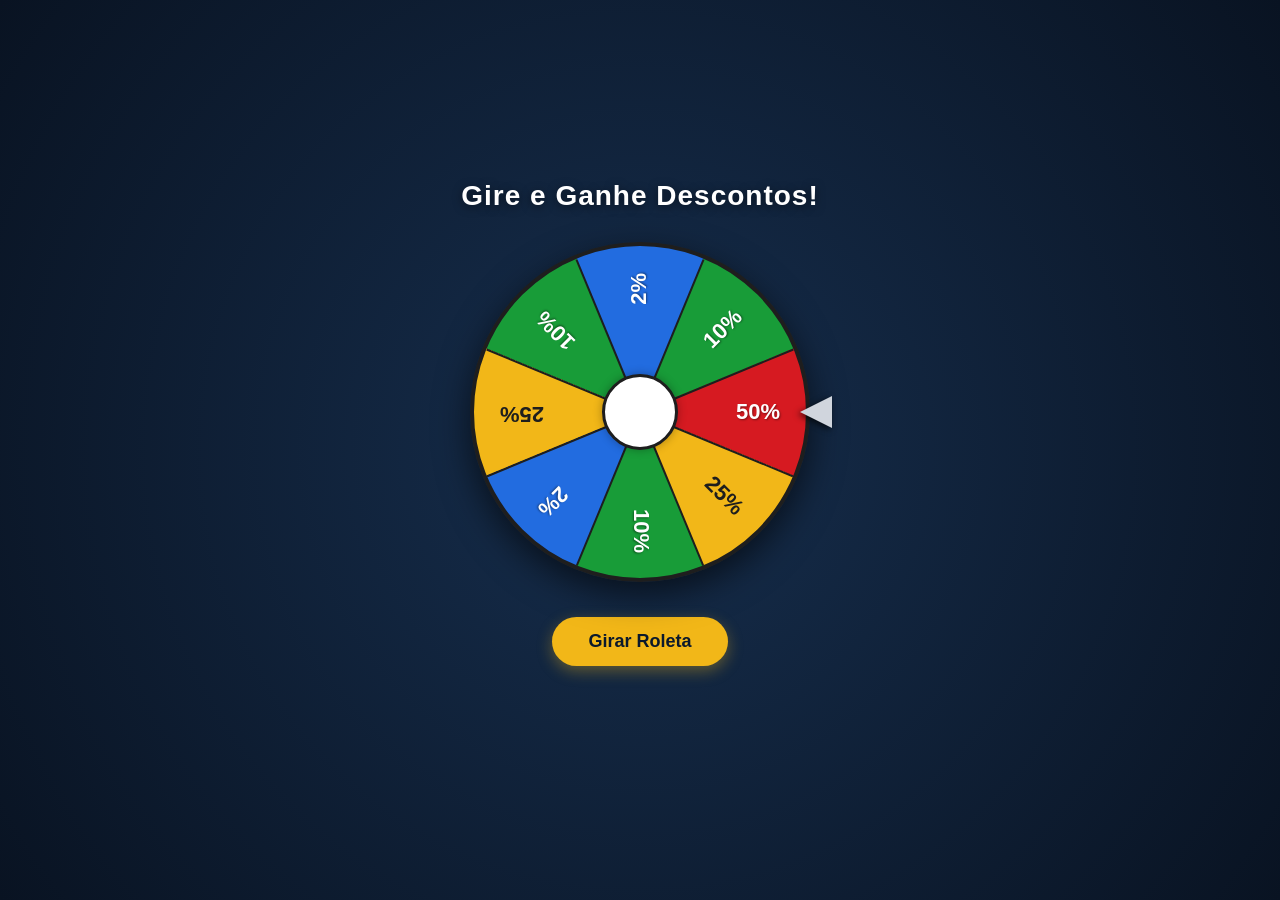
<file: tcc/html/jogo.html>
<!DOCTYPE html>
<html lang="pt-BR">
<head>
    <meta charset="UTF-8">
    <meta name="viewport" content="width=device-width, initial-scale=1.0">
    <title>Roleta de Descontos</title>
    <link rel="stylesheet" href="/tcc/css/jogo.css">
</head>
<body>

    <div class="container">
        <h1>Gire e Ganhe Descontos!</h1>
        
        <div class="roleta-wrapper">
            <div class="ponteiro"></div>
            <div class="roleta" id="roleta">
                <div class="fatia" style="--i:0;"><span>50%</span></div>
                <div class="fatia" style="--i:1;"><span>25%</span></div>
                <div class="fatia" style="--i:2;"><span>10%</span></div>
                <div class="fatia" style="--i:3;"><span>2%</span></div>
                <div class="fatia" style="--i:4;"><span>25%</span></div>
                <div class="fatia" style="--i:5;"><span>10%</span></div>
                <div class="fatia" style="--i:6;"><span>2%</span></div>
                <div class="fatia" style="--i:7;"><span>10%</span></div>
                
                <div class="miolo"></div>
            </div>
        </div>

        <button id="btn-girar">Girar Roleta</button>
        <p id="resultado"></p>
    </div>

    <script src="/tcc/js/jogo.js"></script>
</body>
</html>
</file>
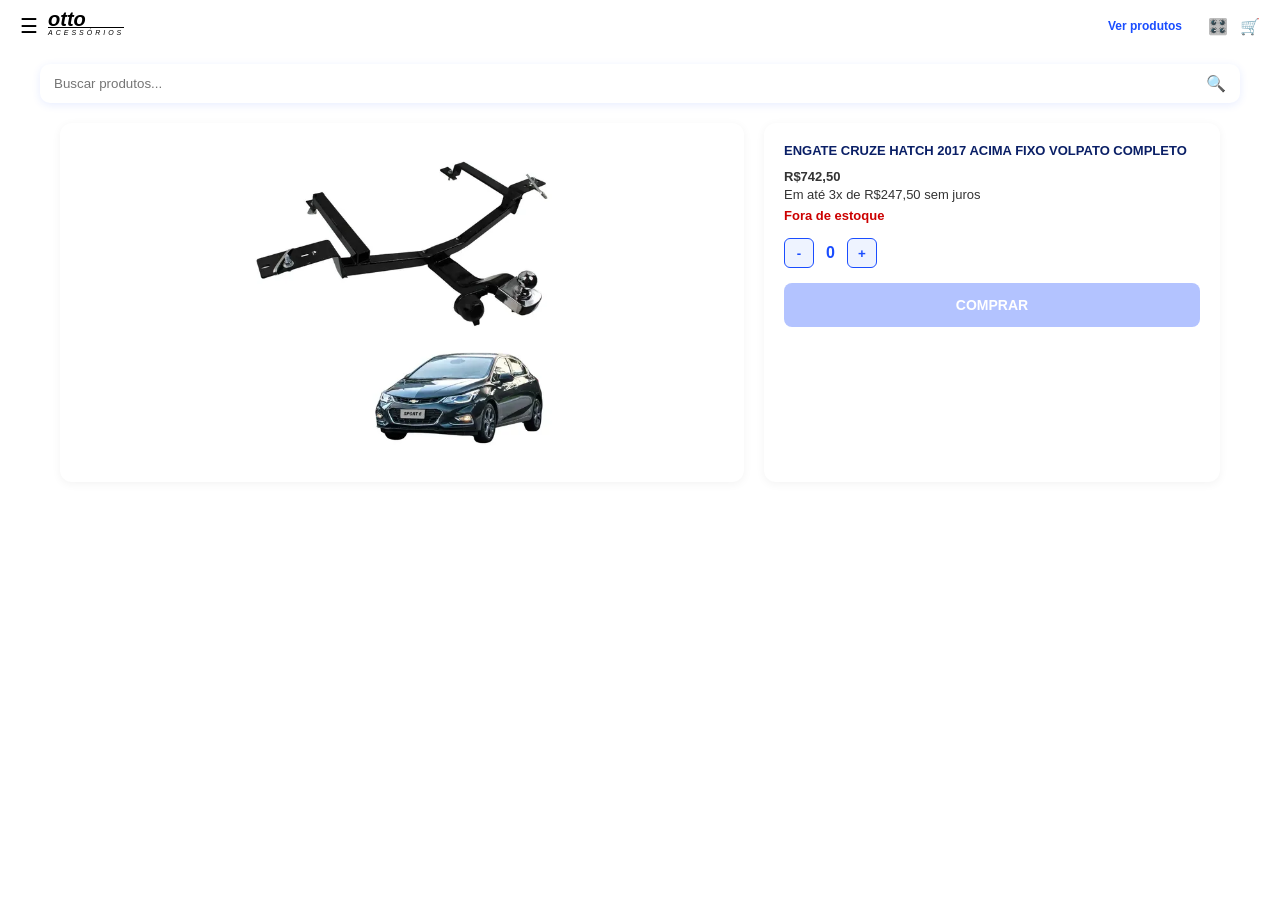
<file: tcc/html/produto1.html>
<!DOCTYPE html>
<html lang="pt-BR">
<head>
  <meta charset="UTF-8">
  <meta name="viewport" content="width=device-width, initial-scale=1.0">
  <title>Otto - Engate Cruze Hatch</title>
  <link rel="stylesheet" href="/tcc/css/produto1.css">
</head>
<body>
  <header>
    <div class="left">
      <button>☰</button>
      <div class="logo">otto <span>ACESSÓRIOS</span></div>
    </div>
    <div class="right">
      <button class="btn-azul">Ver produtos</button>
      <span>🎛️</span>
      <span>🛒</span>
    </div>
  </header>

  <div class="busca">
    <input type="text" placeholder="Buscar produtos...">
    <span>🔍</span>
  </div>

  <main>
    <div class="fotos">
      <img src="/tcc/img/engate1.png" class="engate">
    </div>

    <div class="info">
      <h1>ENGATE CRUZE HATCH 2017 ACIMA FIXO VOLPATO COMPLETO</h1>
      <p class="preco">R$742,50</p>
      <p>Em até 3x de R$247,50 sem juros</p>
      <p class="estoque" id="estoque">Fora de estoque</p>

      <div class="qtd">
        <button id="menos">-</button>
        <span id="qtd">0</span>
        <button id="mais">+</button>
      </div>

      <button class="btn-comprar" id="btn-comprar">COMPRAR</button>
    </div>
  </main>

  <script src="/tcc/js/produto1.js"></script>
</body>
</html>
</file>
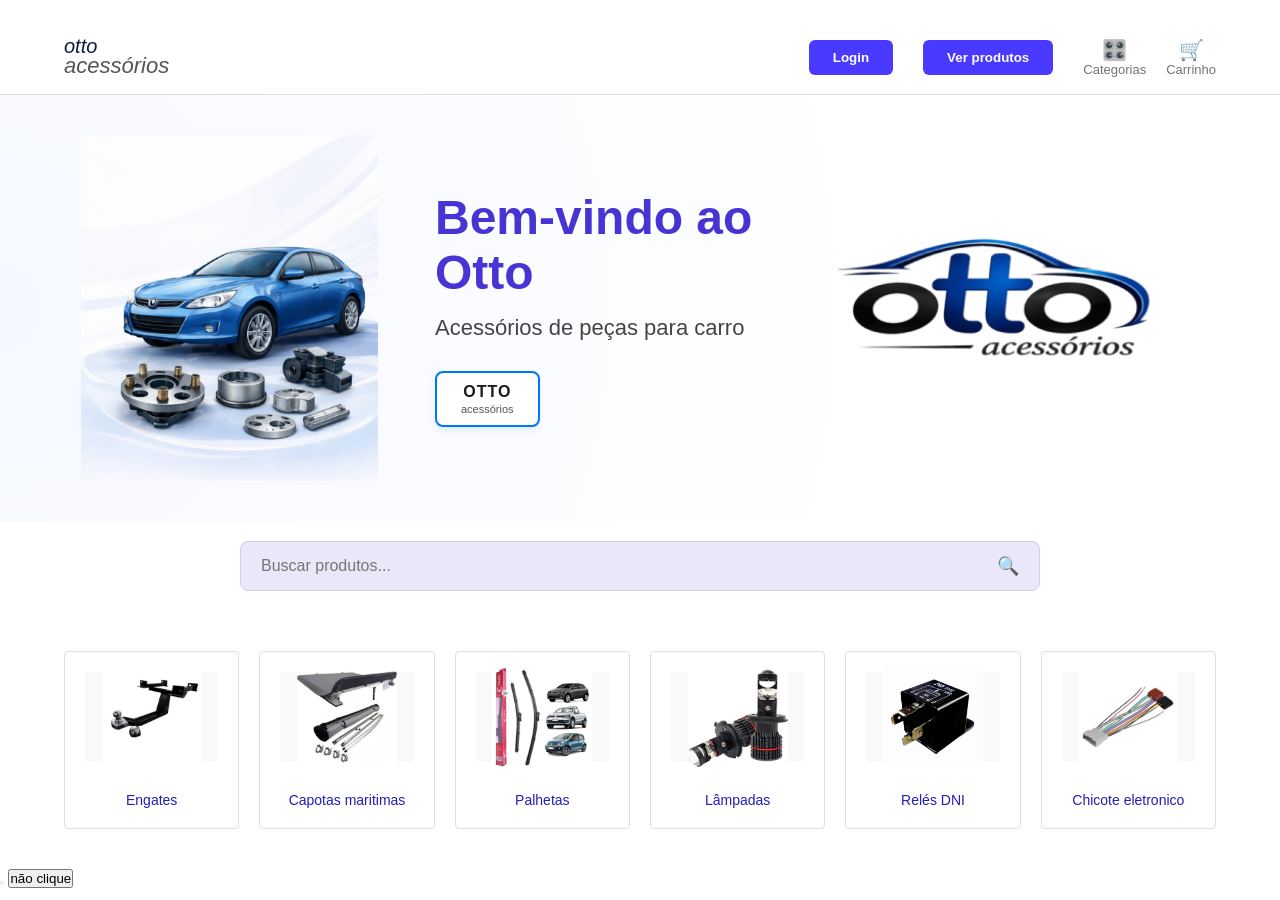
<file: tcc/html/st.html>
<!DOCTYPE html>
<html lang="pt-BR">

<head>
    <div id="container-usuario" style="margin-bottom: 20px; display: flex; justify-content: center;"></div>
    <meta charset="UTF-8">
    <meta name="viewport" content="width=device-width, initial-scale=1.0">
    <title>Otto Acessórios</title>

    <link rel="stylesheet" href="../css/pagina_01.css">
</head>

<body>

    <header class="navbar">

        <div class="logo-container">
            <span class="logo-text">Otto <small>Acessórios</small></span>

        </div>

         <div id="container-usuario" style="margin-bottom: 20px; display: flex; justify-content: center;"></div>



        <div class="nav-actions">
            <div id="container-usuario">
                <button class="botao-login-antigo" id="botao-login-antigo"
                    onclick="window.location.href='login.html'">Login</button>
            </div>
            <button class="btn-products" id="btnProducts">Ver produtos</button>
            <div class="nav-icons">
                <div class="icon-item">
                    <span>🎛️</span>
                    <p>Categorias</p>
                </div>
                <div class="icon-item">
                    <span>🛒</span>
                    <p>Carrinho</p>
                </div>

            </div>

        </div>

    </header>


    <main class="hero-section">
        <div class="hero-image">

            <img src="../img/carro.png" alt="Carro Azul e Peças">

        </div>
        <div class="hero-content">
            <h1>Bem-vindo ao Otto </h1>
            <p>Acessórios de peças para carro</p>
            <button id="btn-otto" class="btn-otto-custom">
                <span class="badge-title">otto</span>
                <span class="badge-sub">acessórios</span>
            </button>
        </div>
        </div>
        <img src="../img/otto.png" width="450" alt="logo">
    </main>

    <section class="search-section">
        <div class="search-container">
            <input type="text" id="searchInput" placeholder="Buscar produtos...">
            <button class="search-btn" id="searchBtn">🔍</button>
        </div>
    </section>


    <section class="categories-grid">

        <a href="http://127.0.0.1:5500/tcc/html/st2.html" class="category-card" data-name="engates"
            style="text-decoration: none; color: inherit; display: block;">
            <div class="card-img"><img src="../img/produto3.png" width="100" alt="engates"></div>
            <p>Engates</p>
        </a>

        <a href="" class="category-card" data-name="chicotes"
            style="text-decoration: none; color: inherit; display: block;">
            <div class="card-img"><img src="../img/produto2.png" width="100" alt="capotas"></div>
            <p>Capotas maritimas</p>
        </a>

        <a href="" class="category-card" data-name="palhetas"
            style="text-decoration: none; color: inherit; display: block;">
            <div class="card-img"><img src="../img/produto1.png" width="100" alt="palhetas"></div>
            <p>Palhetas</p>
        </a>

        <a href="" class="category-card" data-name="lampadas"
            style="text-decoration: none; color: inherit; display: block;">
            <div class="card-img"><img src="../img/image.png" width="100" alt="Lampadas"></div>
            <p>Lâmpadas</p>
        </a>

        <a href="" class="category-card" data-name="reles"
            style="text-decoration: none; color: inherit; display: block;">
            <div class="card-img"><img src="/tcc/img/image copy.png" width="100" alt="reles"></div>
            <p>Relés DNI</p>
        </a>

        <a href="" class="category-card" data-name="capotas"
            style="text-decoration: none; color: inherit; display: block;">
            <div class="card-img"><img src="/tcc/img/image copy 2.png" width="100" alt="chicote eletronico"></div>
            <p>Chicote eletronico</p>
        </a>
    </section>
    <button><a href="http://127.0.0.1:5500/tcc/html/jogo.html"></a></button>

    <script src="../js/st.js"></script>
    
    <a href="http://127.0.0.1:5500/tcc/html/jogo.html" class="bnt-jogo-borabill">
        <button>não clique</button>
    </a>
</body>

</html>
</file>
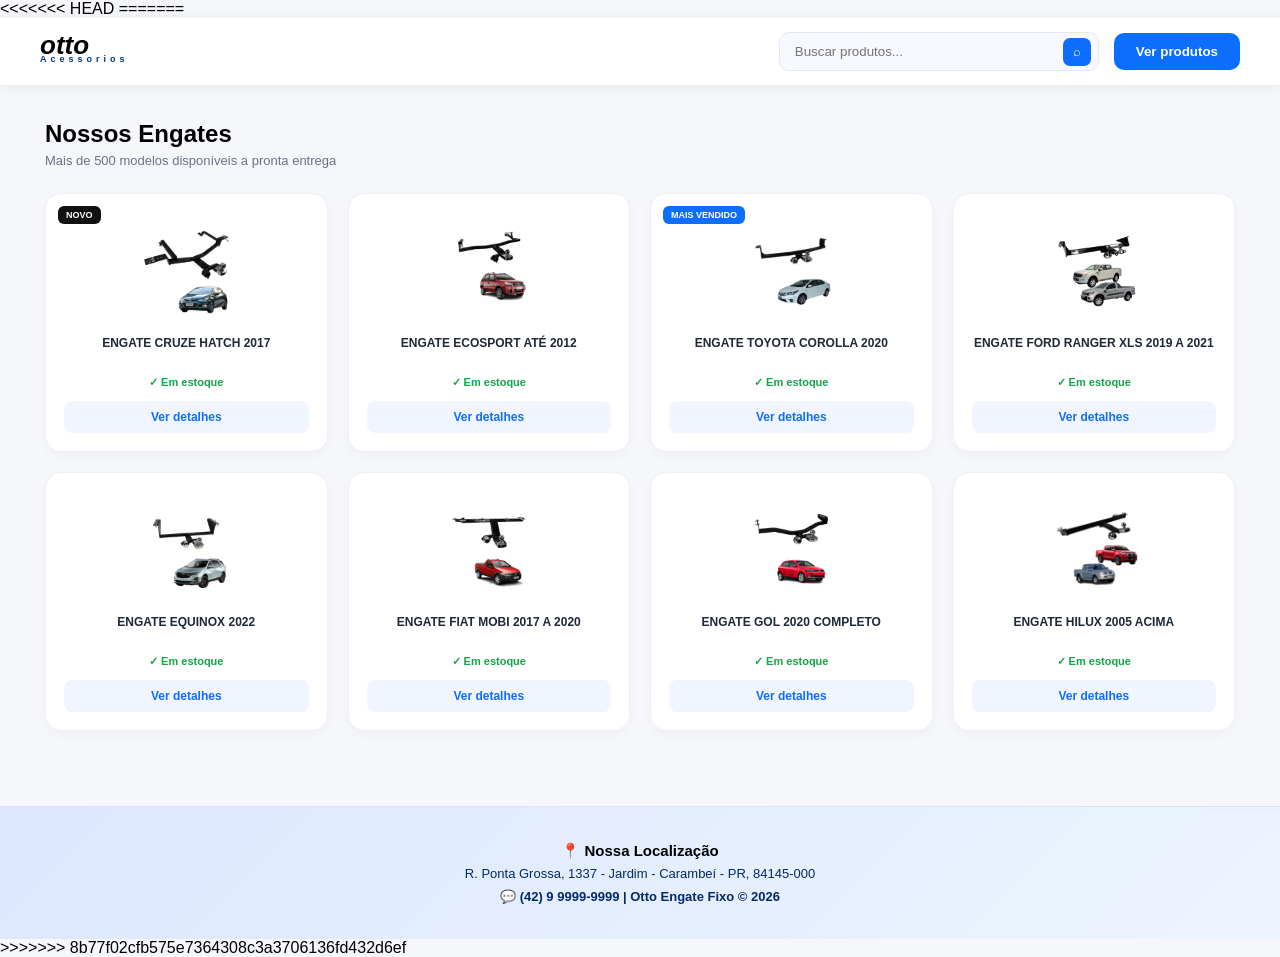
<file: tcc/html/st2.html>
<!DOCTYPE html>
<<<<<<< HEAD
<html lang="pt-br">
<head>
    <meta charset="UTF-8">
    <meta name="viewport" content="width=device-width, initial-scale=1.0">
    <title>otto Acessórios - Catálogo de Engates</title>
</head>
<body>
    
=======
<html lang="pt-BR">
<head>
  <meta charset="UTF-8">
  <meta name="viewport" content="width=device-width, initial-scale=1.0">
  <title>Otto Engate Fixo - Loja Oficial</title>
  <link rel="stylesheet" href="/tcc/css/pagina_02.css">
  
</head>
<body>
  <header class="topo">
    <div class="logo">
      <h1>otto<span>Acessorios</span></h1>
    </div>
    <main class="hero-section">
      <div class="hero-image">
       
          
    <div class="topo-right">
      <div class="busca-box">
        <input type="text" id="busca" placeholder="Buscar produtos...">
        <button class="lupa">⌕</button>
      </div>
      <a href="http://127.0.0.1:5500/tcc/html/st.html"><button class="btn-produtos">Ver produtos</button></a>
    </div>
  </header>

  <main class="container">
    <div class="titulo-pagina">
      <h2>Nossos Engates</h2>
      <p>Mais de 500 modelos disponíveis a pronta entrega</p>
    </div>

    <section class="grade" id="grade-produtos">
      <div class="card" data-nome="cruze hatch 2017">
        <div class="badge">NOVO</div>
        <img src="../img/engate1.png" alt="">
        <h3>ENGATE CRUZE HATCH 2017</h3>
        <span class="estoque">✓ Em estoque</span>
        <button class="btn-card">Ver detalhes</button>
      </div>

      <div class="card" data-nome="ecosport ate 2012">
        <img src="../img/engate2.png" alt="">
        <h3>ENGATE ECOSPORT ATÉ 2012</h3>
        <span class="estoque">✓ Em estoque</span>
        <button class="btn-card">Ver detalhes</button>
      </div>

      <div class="card" data-nome="toyota corolla 2020">
        <div class="badge azul">MAIS VENDIDO</div>
        <img src="../img/engate3.png" alt="">
        <h3>ENGATE TOYOTA COROLLA 2020</h3>
        <span class="estoque">✓ Em estoque</span>
        <button class="btn-card">Ver detalhes</button>
      </div>

      <div class="card" data-nome="ford ranger xls 2019 2021">
        <img src="../img/engate4.png" alt="">
        <h3>ENGATE FORD RANGER XLS 2019 A 2021</h3>
        <span class="estoque">✓ Em estoque</span>
        <button class="btn-card">Ver detalhes</button>
      </div>

      <div class="card" data-nome="equinox 2022">
        <img src="../img/engate5.png" alt="">
        <h3>ENGATE EQUINOX 2022</h3>
        <span class="estoque">✓ Em estoque</span>
        <button class="btn-card">Ver detalhes</button>
      </div>

      <div class="card" data-nome="fiat mobi 2017 2020">
        <img src="../img/engate6.png" alt="">
        <h3>ENGATE FIAT MOBI 2017 A 2020</h3>
        <span class="estoque">✓ Em estoque</span>
        <button class="btn-card">Ver detalhes</button>
      </div>

      <div class="card" data-nome="gol 2020 completo">
        <img src="../img/engate7.png" alt="">
        <h3>ENGATE GOL 2020 COMPLETO</h3>
        <span class="estoque">✓ Em estoque</span>
        <button class="btn-card">Ver detalhes</button>
      </div>

      <div class="card" data-nome="hilux 2005">
        <img src="../img/engate8.png" alt="">
        <h3>ENGATE HILUX 2005 ACIMA</h3>
        <span class="estoque">✓ Em estoque</span>
        <button class="btn-card">Ver detalhes</button>
      </div>
    </section>
  </main>

  <footer class="rodape">
    <div class="rodape-content">
      <h3>📍 Nossa Localização</h3>
      <p>R. Ponta Grossa, 1337 - Jardim - Carambeí - PR, 84145-000</p>
      <p class="whats">💬 (42) 9 9999-9999 | Otto Engate Fixo © 2026</p>
    </div>
  </footer>

  <script src="/tcc/js/st2.js"></script>
>>>>>>> 8b77f02cfb575e7364308c3a3706136fd432d6ef
</body>
</html>
</file>
<file: tcc/css/jogo.css>
* {
    box-sizing: border-box;
    margin: 0;
    padding: 0;
    font-family: 'Segoe UI', Tahoma, Geneva, Verdana, sans-serif;
}

body {
    display: flex;
    justify-content: center;
    align-items: center;
    min-height: 100vh;
    background: radial-gradient(circle at center, #162e4d 0%, #091322 100%);
    color: #ffffff;
}

.container {
    text-align: center;
    padding: 30px;
}

h1 {
    margin-bottom: 30px;
    font-size: 28px;
    letter-spacing: 1px;
    text-shadow: 0 2px 10px rgba(0, 0, 0, 0.5);
}

.roleta-wrapper {
    position: relative;
    width: 340px;
    height: 340px;
    margin: 0 auto 35px auto;
}


.ponteiro {
    position: absolute;
    top: 50%;
    right: -22px;
    transform: translateY(-50%);
    width: 0;
    height: 0;
    border-top: 16px solid transparent;
    border-bottom: 16px solid transparent;
    border-right: 32px solid #d0d5dd;
    filter: drop-shadow(-2px 2px 3px rgba(0, 0, 0, 0.7));
    z-index: 20;
}

.roleta {
    width: 100%;
    height: 100%;
    border-radius: 50%;
    border: 4px solid #1e1e1e;
    position: relative;
    overflow: hidden;
    box-shadow: 0 12px 35px rgba(0, 0, 0, 0.6);
    background: conic-gradient(
        from 67.5deg,
        #d61a21 0deg 45deg,     /* Fatia 0: Vermelho (50%) */
        #f2b718 45deg 90deg,    /* Fatia 1: Amarelo (25%) */
        #189c38 90deg 135deg,   /* Fatia 2: Verde (10%) */
        #226ce0 135deg 180deg,  /* Fatia 3: Azul (2%) */
        #f2b718 180deg 225deg,  /* Fatia 4: Amarelo (25%) */
        #189c38 225deg 270deg,  /* Fatia 5: Verde (10%) */
        #226ce0 270deg 315deg,  /* Fatia 6: Azul (2%) */
        #189c38 315deg 360deg   /* Fatia 7: Verde (10%) */
    );
    transition: transform 4.5s cubic-bezier(0.15, 0.85, 0.15, 1);
}


.fatia {
    position: absolute;
    top: 50%;
    left: 50%;
    width: 50%;
    height: 2px;
    transform-origin: 0% 50%;
    transform: rotate(calc(var(--i) * 45deg));
}

.fatia::before {
    content: '';
    position: absolute;
    top: -22.5deg;
    left: 0;
    width: 100%;
    height: 2px;
    background-color: #1e1e1e;
    transform: rotate(-22.5deg);
    transform-origin: 0% 50%;
}


.fatia span {
    position: absolute;
    right: 26px;
    top: -13px;
    font-size: 22px;
    font-weight: 700;
    color: #ffffff;
    text-shadow: 1px 1px 2px rgba(0, 0, 0, 0.4);
}


.fatia:nth-child(2) span,
.fatia:nth-child(5) span {
    color: #1e1e1e;
    text-shadow: none;
}


.miolo {
    position: absolute;
    top: 50%;
    left: 50%;
    transform: translate(-50%, -50%);
    width: 76px;
    height: 76px;
    background-color: #ffffff;
    border: 3px solid #1e1e1e;
    border-radius: 50%;
    z-index: 10;
    box-shadow: 0 0 10px rgba(0, 0, 0, 0.3);
}

button {
    padding: 14px 36px;
    font-size: 18px;
    font-weight: bold;
    color: #0b192c;
    background-color: #f2b718;
    border: none;
    border-radius: 50px;
    cursor: pointer;
    box-shadow: 0 5px 15px rgba(242, 183, 24, 0.35);
    transition: transform 0.2s, background-color 0.2s;
}

button:hover {
    background-color: #ffd04d;
    transform: translateY(-2px);
}

button:disabled {
    background-color: #5c6b7f;
    color: #aab6c5;
    box-shadow: none;
    cursor: not-allowed;
    transform: none;
}

#resultado {
    margin-top: 24px;
    font-size: 22px;
    font-weight: bold;
    color: #4ade80;
    min-height: 30px;
}
</file>
<file: tcc/css/produto1.css>
* { margin:0; padding:0; box-sizing:border-box; font-family: Arial, sans-serif; }
body { background:#ffffff; }

header { 
  display:flex; 
  justify-content:space-between; 
  padding:12px 20px; 
  background:#ffffff; 
  color:#fff;
}
.left { display:flex; gap:10px; align-items:center; }
.left button { background:none; border:none; font-size:20px; color:#000000; cursor:pointer; }
.logo { font-weight:900; font-style:italic; font-size:20px; line-height:9px; color:#000000; }
.logo span { display:block; font-size:7px; font-weight:400; letter-spacing:3px; border-top:1px solid #000000; margin-top:3px; }
.right { display:flex; gap:12px; align-items:center; }
.btn-azul { background:#fff; color:#1a4dff; border:none; padding:7px 14px; border-radius:20px; font-size:12px; font-weight:700; cursor:pointer; }

.busca { width:95%; margin:12px auto; display:flex; border:none; padding:10px 14px; border-radius:10px; max-width:1200px; background:#fff; box-shadow:0 2px 8px rgba(26,77,255,0.1); }
.busca input { flex:1; border:none; outline:none; }

main { max-width:1200px; margin:20px auto; display:grid; grid-template-columns:1.2fr 0.8fr; gap:20px; padding:0 20px; }
.fotos { border:none; padding:25px; display:flex; flex-direction:column; align-items:center; gap:20px; background:#fff; border-radius:12px; box-shadow:0 2px 10px rgba(0,0,0,0.05); }
.fotos .engate { width:320px; }
.fotos .carro { width:190px; }

.info { background:#fff; padding:20px; border-radius:12px; box-shadow:0 2px 10px rgba(0,0,0,0.05); }
.info h1 { font-size:13px; font-weight:700; line-height:16px; margin-bottom:10px; color:#0a1f66; }
.preco { font-size:22px; font-weight:800; margin-bottom:3px; color:#1a4dff; }
.info p { font-size:13px; color:#333; }
.estoque { color:#cc0000 !important; font-weight:700; margin-top:6px; }

.qtd { display:flex; gap:12px; align-items:center; margin:15px 0; }
.qtd button { width:30px; height:30px; border:1px solid #1a4dff; background:#eef3ff; color:#1a4dff; cursor:pointer; border-radius:6px; font-weight:800; }
#qtd { font-weight:800; color:#1a4dff; }

.btn-comprar { width:100%; background:#1a4dff; color:#fff; border:none; padding:14px; border-radius:8px; font-weight:800; cursor:pointer; font-size:14px; }
.btn-comprar:disabled { background:#b3c3ff; cursor:not-allowed; }
.btn-comprar:hover:not(:disabled) { background:#0f3cd6; }

@media(max-width:700px){ main{ grid-template-columns:1fr; } }
</file>
<file: tcc/css/pagina_01.css>
* {
    margin: 0;
    padding: 0;
    box-sizing: border-box;
    font-family: 'Segoe UI', Tahoma, Geneva, Verdana, sans-serif;
}

body {
    background-color: #ffffff;
    color: #333333;
}


.navbar {
    display: flex;
    justify-content: space-between;
    align-items: center;
    padding: 15px 5%;
    border-bottom: 1px solid #e0e0e0;
}

.logo-text {
    font-size: 20px;
    font-style:italic;
    color: #0b1c3f;
    text-transform: lowercase;
}

.logo-text small {
    font-size: 22px;
    display: block;
    text-align: right;
    margin-top: -5px;
    color: #555;
}

.nav-actions {
    display: flex;
    align-items: center;
    gap: 30px;
}

.btn-products, .botao-login-antigo {
    background-color: #4a3aff;
    color: white;
    border: none;
    padding: 10px 24px;
    border-radius: 6px;
    font-weight: 600;
    cursor: pointer;
    transition: background 0.2s;
}

.btn-products:hover , .botao-login-antigo:hover{
    background-color: #3525cc;
}

.nav-icons {
    display: flex;
    gap: 20px;
}

.icon-item {
    text-align: center;
    cursor: pointer;
    font-size: 13px;
    color: #737373;
}

.icon-item span {
    font-size: 20px;
    display: flex;
    justify-content: center;
}

.hero-section {
    display: flex;
    align-items: center;
    padding: 40px 5%;
    background: radial-gradient(circle at left, #f5f8ff 0%, #ffffff 70%);
}

.hero-image {
    flex: 1;
    display: flex;
    justify-content: center;
}

.hero-image img {
    max-width: 90%;
    height: auto;
    object-fit: contain;
}

.hero-content {
    flex: 1;
    padding-left: 40px;
}

.hero-content h1 {
    font-size: 48px;
    color: #4834d4;
    margin-bottom: 15px;
}

.hero-content p {
    font-size: 22px;
    color: #444;
    margin-bottom: 30px;
}

.brand-badge {
    border: 3px solid #2f00ff;
    padding: 10px 25px;
    display: inline-block;
    border-radius: 50px;
    text-align: center;
}
.btn-boy {
    font-size: 32px;
    color: #231eb5;
    font-weight: 400;
    letter-spacing: 2px;
    display: block;
    line-height: 1;
}

.brand-badge .badge-title {
       font-size: 32px;
    color: #231eb5;
    font-weight: 400;
    letter-spacing: 2px;
    display: block;
    line-height: 1;
}

.brand-badge .badge-sub {
    font-size: 12px;
    text-transform: uppercase;
    letter-spacing: 4px;
}


.search-section {
    padding: 20px 5%;
    display: flex;
    justify-content: center;
}

.search-container {
    display: flex;
    width: 100%;
    max-width: 800px;
    background-color: #eae7f8;
    border-radius: 8px;
    overflow: hidden;
    border: 1px solid #d1ccec;
}

#searchInput {
    flex: 1;
    border: none;
    background: transparent;
    padding: 15px 20px;
    font-size: 16px;
    outline: none;
}

.search-btn {
    background: transparent;
    border: none;
    padding: 0 20px;
    cursor: pointer;
    font-size: 18px;
}

.categories-grid {
    display: grid;
    grid-template-columns: repeat(auto-fit, minmax(160px, 1fr));
    gap: 20px;
    padding: 40px 5%;
}

.category-card {
    border: 1px solid #e0e0e0;
    border-radius: 4px;
    padding: 20px;
    text-align: center;
    cursor: pointer;
    transition: transform 0.2s, box-shadow 0.2s;
}

.category-card:hover {
    transform: translateY(-3px);
    box-shadow: 0 5px 15px rgba(0,0,0,0.08);
}

.card-img {
    font-size: 70px;
    margin-bottom: 30px;
    height: 90px;
    display: flex;
    align-items: center;
    justify-content: center;
    background-color: #f9f9f9;
    border-radius: 4px;
}

.category-card p {
    font-size: 14px;
    font-weight: 500;
    color: #231eb5;
}

.btn-otto-custom {
    background-color: #ffffff;
    border: 2px solid #0076ff;
    border-radius: 8px;       
    
    display: inline-flex;
    flex-direction: column;
    align-items: center;
    padding: 10px 24px;
    
    cursor: pointer;
    transition: all 0.2s ease-in-out;
    box-shadow: 0 4px 6px rgba(0, 118, 255, 0.1);
  }
  
  
  .badge-title {
    font-family: 'Segoe UI', Tahoma, Geneva, Verdana, sans-serif;
    font-size: 16px;
    font-weight: 700;
    text-transform: uppercase;
    color: #1a1a1a; 
    letter-spacing: 1px;
  }
  
  
  .badge-sub {
    font-family: 'Segoe UI', Tahoma, Geneva, Verdana, sans-serif;
    font-size: 11px;
    font-weight: 500;
    text-transform: lowercase;
    color: #555555; 
    margin-top: 2px;
  }
  

  .btn-otto-custom:hover {
    background-color: #f0f7ff;
    transform: translateY(-2px);
    box-shadow: 0 6px 12px rgba(0, 118, 255, 0.15);
  }
  

  .btn-otto-custom:active {
    transform: translateY(0);
    box-shadow: 0 2px 4px rgba(0, 118, 255, 0.1);
  }
</file>
<file: tcc/css/pagina_02.css>
* { margin:0; padding:0; box-sizing:border-box; font-family: 'Inter', Arial, sans-serif; }
body { background:#f5f7fb; }

.topo {
  background:#fff;
  display:flex;
  justify-content:space-between;
  align-items:center;
  padding:14px 40px;
  box-shadow:0 2px 15px rgba(0,0,0,0.06);
  position:sticky;
  top:0;
  z-index:10;
}
.logo { display:flex; align-items:center; gap:10px; }
.logo-icon { background:#00378a; color:#fff; width:38px; height:38px; border-radius:8px; display:grid; place-items:center; font-size:20px; }
.logo h1 { font-style:italic; font-weight:800; font-size:26px; line-height:14px; }
.logo span { display:block; font-size:9px; letter-spacing:4px; color:#003482; font-style:normal; font-weight:600; }

.topo-right { display:flex; align-items:center; gap:15px; }
.busca-box { position:relative; display:flex; align-items:center; }
.busca-box input { width:320px; padding:11px 40px 11px 15px; border:1.5px solid #e5e8f0; border-radius:10px; outline:none; transition:.2s; background:#f8f9ff; }
.busca-box input:focus { border-color:#0d6efd; background:#fff; }
.lupa { position:absolute; right:8px; background:#0d6efd; color:#fff; border:none; width:28px; height:28px; border-radius:7px; cursor:pointer; }

.btn-produtos { background:#0d6efd; color:#fff; border:none; padding:11px 22px; border-radius:10px; font-weight:600; cursor:pointer; transition:.2s; }
.btn-produtos:hover { background:#0b5ed7; transform:translateY(-1px); }

.container { max-width:1250px; margin:0 auto; padding:35px 30px; }
.titulo-pagina h2 { font-size:24px; font-weight:800; }
.titulo-pagina p { font-size:13px; color:#6b7280; margin:5px 0 25px 0; }

.grade { display:grid; grid-template-columns: repeat(auto-fill, minmax(240px, 1fr)); gap:20px; }
.card {
  background:#fff;
  border-radius:16px;
  padding:18px;
  text-align:center;
  border:1px solid #eef0f6;
  position:relative;
  transition:.25s;
  box-shadow:0 4px 12px rgba(0,0,0,0.03);
}
.card:hover { transform:translateY(-6px); box-shadow:0 12px 30px rgba(13,110,253,0.12); border-color:#d0dcff; }
.badge { position:absolute; top:12px; left:12px; background:#111; color:#fff; font-size:9px; padding:4px 8px; border-radius:6px; font-weight:700; }
.badge.azul { background:#0d6efd; }
.card img { width:140px; height:90px; object-fit:contain; margin:15px 0; }
.card h3 { font-size:12px; font-weight:700; line-height:15px; min-height:32px; color:#1f2937; }
.estoque { font-size:11px; color:#16a34a; font-weight:600; display:block; margin:8px 0 12px 0; }
.btn-card { width:100%; background:#f1f5ff; color:#0d6efd; border:none; padding:9px; border-radius:8px; font-weight:700; font-size:12px; cursor:pointer; transition:.2s; }
.btn-card:hover { background:#0d6efd; color:#fff; }

.rodape { background:linear-gradient(135deg, #dbe8ff 0%, #eef4ff 100%); text-align:center; padding:35px; margin-top:40px; border-top:1px solid #dbe4ff; }
.rodape h3 { font-size:15px; margin-bottom:6px; }
.rodape p { font-size:13px; color:#032a69; }
.whats { margin-top:8px; font-weight:600; }
</file>
